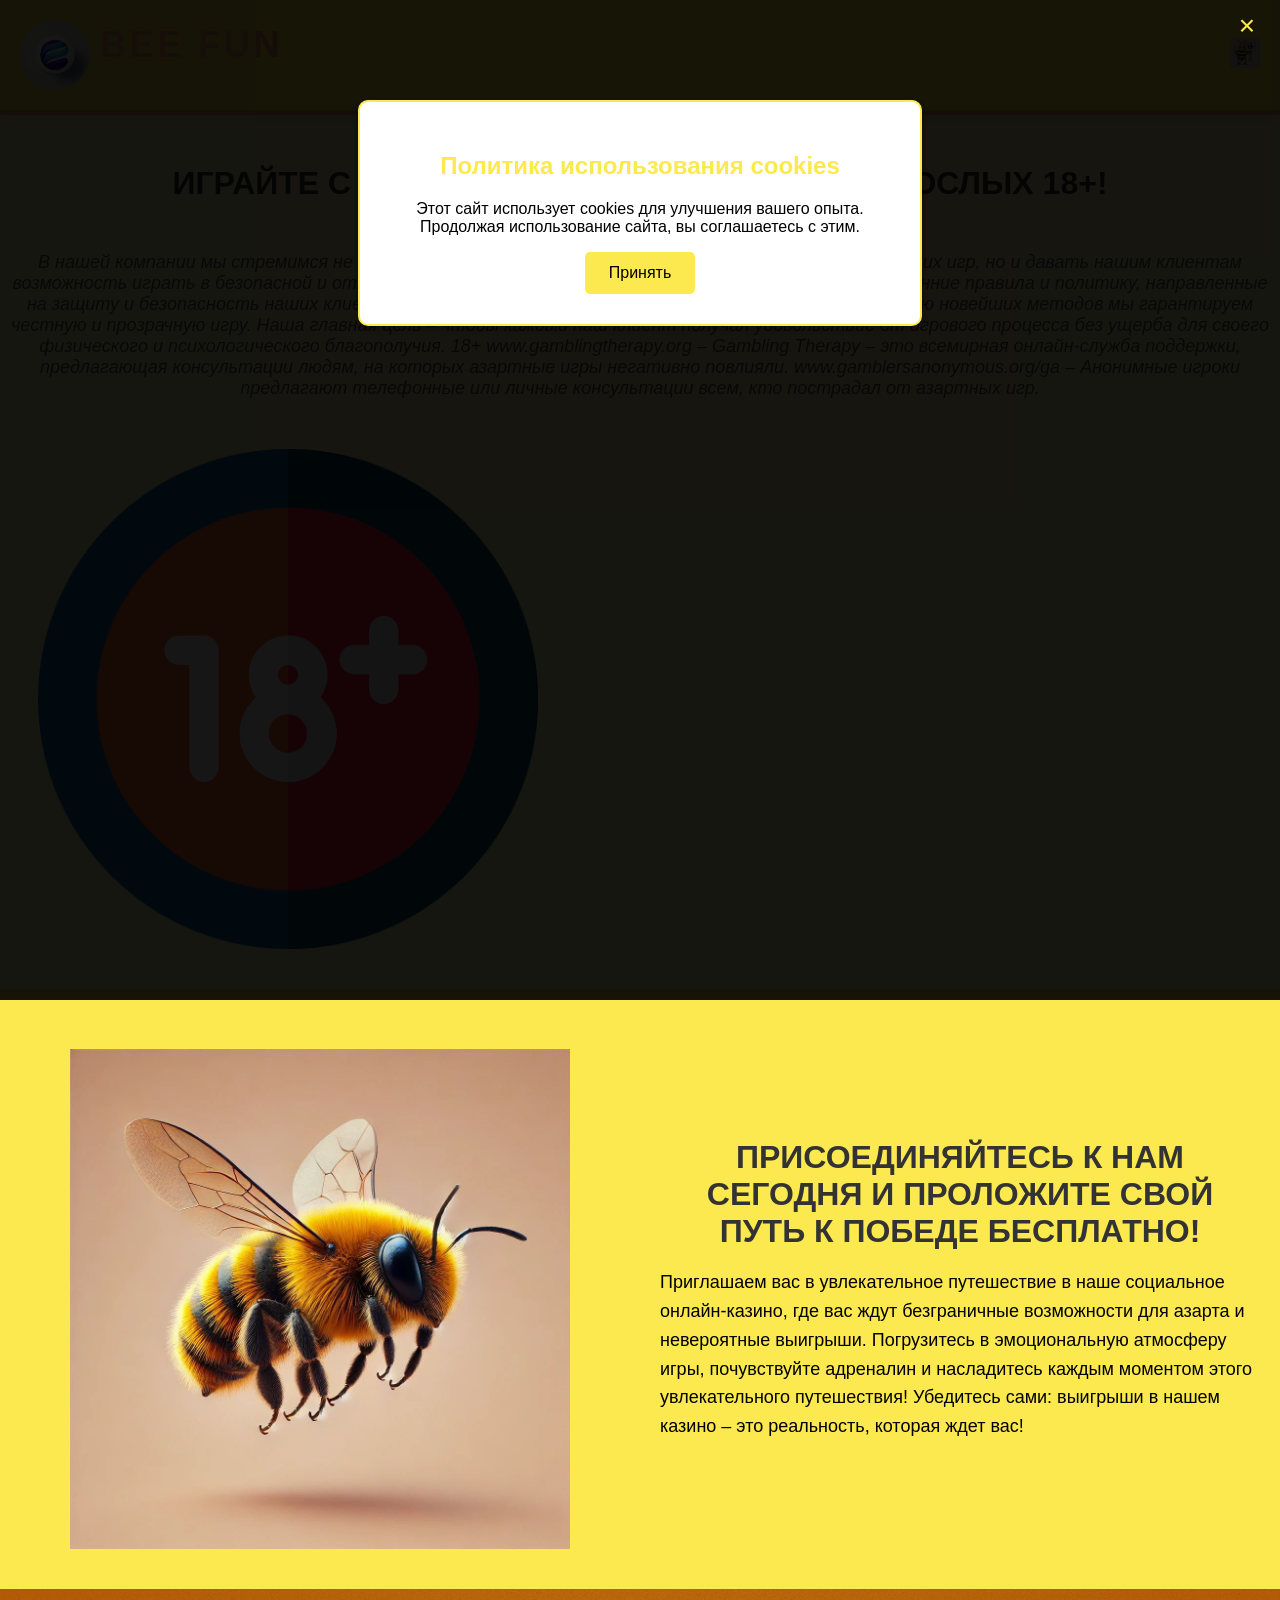
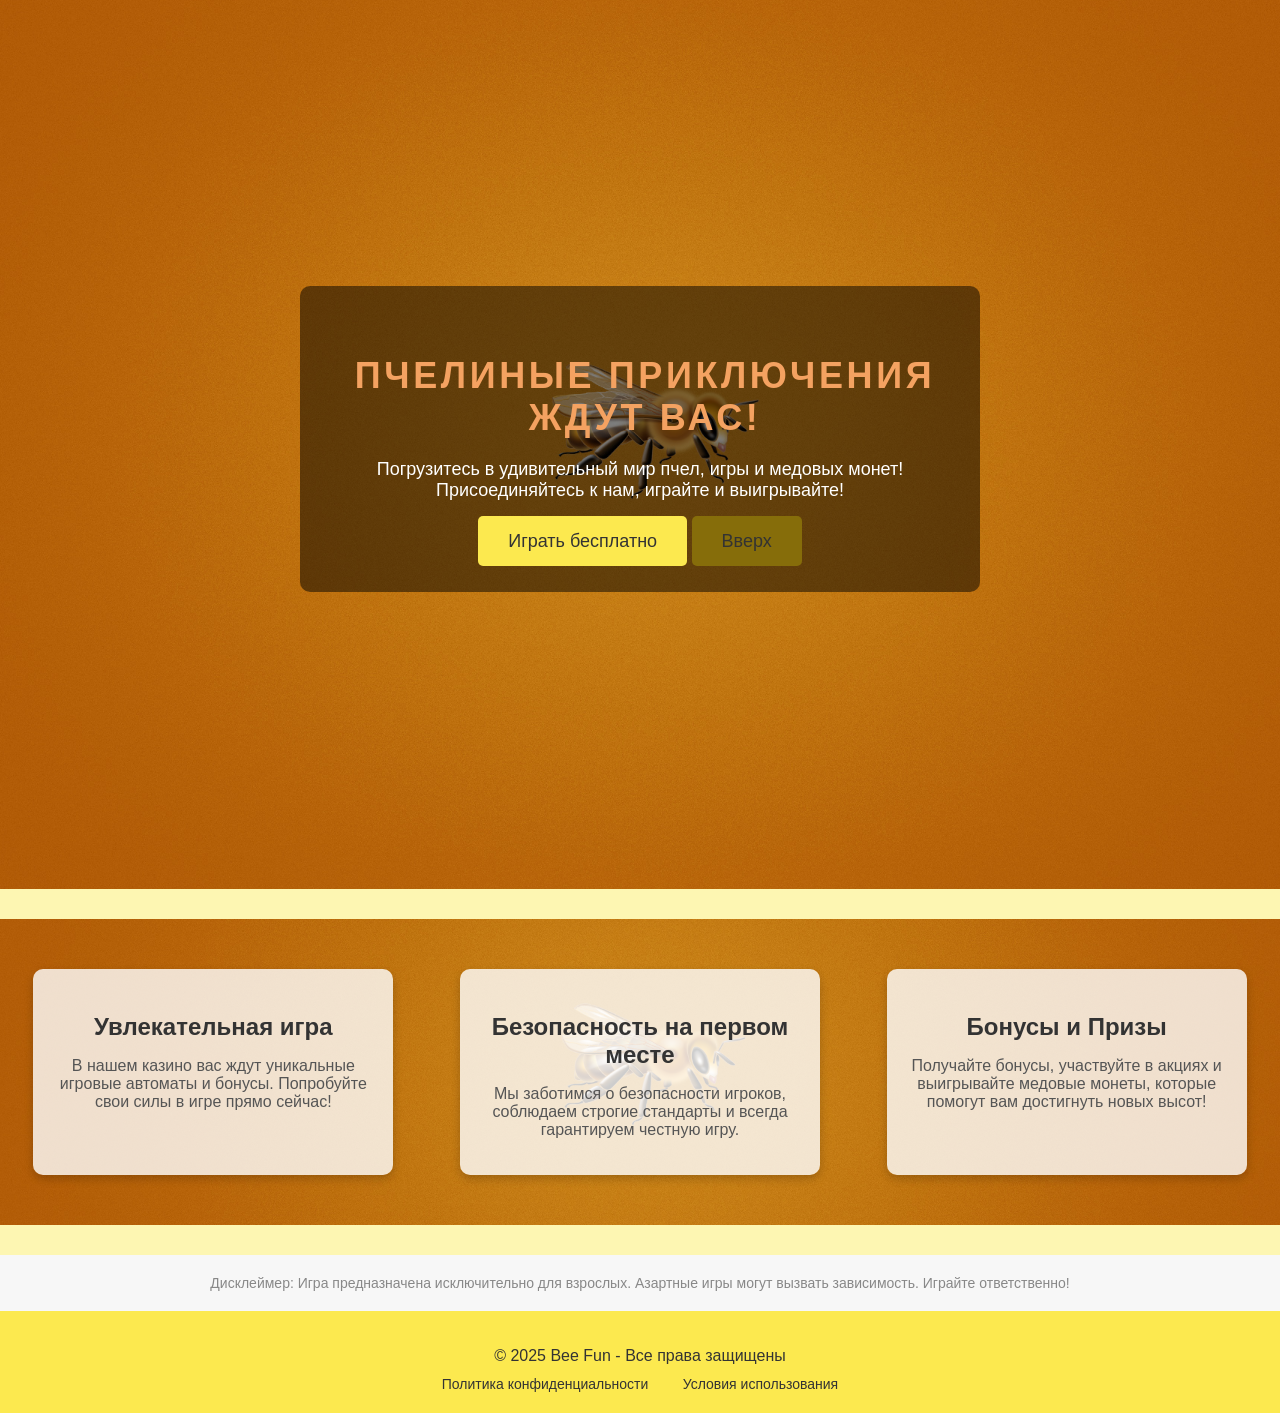
<file: index.html>
<!DOCTYPE html>
<html lang="ru">
<head>
    <meta charset="UTF-8">
    <meta name="viewport" content="width=device-width, initial-scale=1.0">
    <link rel="stylesheet" href="styles.css">
    <title>Bee Themed Header</title>
</head>
<body>
    <header class="bee-header">
        <div class="logo-container">
            <img src="./img/logo.webp" alt="Bee Icon" class="bee-icon">
            <div class="bee-title">BEE FUN</div>
        </div>
        <div class="menu-toggle" id="menuToggle">
            <img src="./img/bee_logo_18plus.png" alt="Bee Logo" class="bee-logo">
        </div>
        <nav class="menu" id="menu">
            <ul>
                <li><a href="#">Home</a></li>
                <li><a href="#">Политика конфиденциальности</a></li>
            </ul>
        </nav>
    </header>

    <div class="header-text-container">
        <h1 class="big-text">Играйте с умом: онлайн-казино для взрослых 18+!</h1>
      </div>
      <div class="bee-text-container">
        <p class="bee-text">В нашей компании мы стремимся не только доставлять удовольствие и развлечение с помощью наших игр, но и давать нашим клиентам возможность играть в безопасной и ответственной среде. Мы тщательно соблюдаем строгие внутренние правила и политику, направленные на защиту и безопасность наших клиентов. Благодаря постоянному совершенствованию и применению новейших методов мы гарантируем честную и прозрачную игру. Наша главная цель – чтобы каждый наш клиент получал удовольствие от игрового процесса без ущерба для своего физического и психологического благополучия.

            18+ www.gamblingtherapy.org – Gambling Therapy – это всемирная онлайн-служба поддержки, предлагающая консультации людям, на которых азартные игры негативно повлияли.
            
            www.gamblersanonymous.org/ga – Анонимные игроки предлагают телефонные или личные консультации всем, кто пострадал от азартных игр.</p>
      </div>
      <div class="image-container">
        <img src="./img/18gk.c.png" alt="Image" class="header-image">
      </div>

      <section class="image-text-section">
        <div class="image-container">
          <img src="./img/bee.jpg" alt="Image" class="section-image">
        </div>
        <div class="text-container">
            <h3 class="big-text">Присоединяйтесь к нам сегодня и проложите свой путь к победе бесплатно!</h3>
          <p class="section-text">Приглашаем вас в увлекательное путешествие в наше социальное онлайн-казино,
             где вас ждут безграничные возможности для азарта и невероятные выигрыши. Погрузитесь в эмоциональную атмосферу игры,
              почувствуйте адреналин и насладитесь каждым моментом этого увлекательного путешествия! Убедитесь сами: выигрыши в нашем 
              казино – это реальность, которая ждет вас!</p>
        </div>
      </section>

      <section class="bee-section">
        <div class="bee-content">
            <h1 class="bee-title">Пчелиные приключения ждут вас!</h1>
            <p class="bee-description">Погрузитесь в удивительный мир пчел, игры и медовых монет! Присоединяйтесь к нам, играйте и выигрывайте!</p>
            <a href="game.html" class="bee-button">Играть бесплатно</a>
            <!-- Кнопка для возвращения на главную -->
            <a href="index.html" class="bee-button back-button">Вверх</a>
        </div>
    </section>

    <section class="info-cards">
        <div class="card">
            <h3 class="card-title">Увлекательная игра</h3>
            <p class="card-description">В нашем казино вас ждут уникальные игровые автоматы и бонусы. Попробуйте свои силы в игре прямо сейчас!</p>
        </div>
        <div class="card">
            <h3 class="card-title">Безопасность на первом месте</h3>
            <p class="card-description">Мы заботимся о безопасности игроков, соблюдаем строгие стандарты и всегда гарантируем честную игру.</p>
        </div>
        <div class="card">
            <h3 class="card-title">Бонусы и Призы</h3>
            <p class="card-description">Получайте бонусы, участвуйте в акциях и выигрывайте медовые монеты, которые помогут вам достигнуть новых высот!</p>
        </div>
    </section>
    
    <!-- Дисклеймер -->
    <section class="disclaimer">
        <p class="disclaimer-text">Дисклеймер: Игра предназначена исключительно для взрослых. Азартные игры могут вызвать зависимость. Играйте ответственно!</p>
    </section>
    
    
      
     <!-- Модальное окно для возраста -->
<div id="ageModal" class="modal">
    <div class="modal-content">
        <span class="close" id="closeAgeModal">&times;</span>
        <h2>Подтверждение возраста</h2>
        <p>Чтобы продолжить, вам должно быть 18 лет и больше.</p>
        <button id="confirmAge">Подтвердить</button>
    </div>
</div>

<!-- Модальное окно для cookies -->
<div id="cookieModal" class="modal">
    <div class="modal-content">
        <span class="close" id="closeCookieModal">&times;</span>
        <h2>Политика использования cookies</h2>
        <p>Этот сайт использует cookies для улучшения вашего опыта. Продолжая использование сайта, вы соглашаетесь с этим.</p>
        <button id="acceptCookies">Принять</button>
    </div>
</div>
<footer class="bee-footer">
    <div class="footer-content">
        <p>© 2025 Bee Fun - Все права защищены</p>
        <div class="footer-links">
            <a href="#">Политика конфиденциальности</a>
            <a href="#">Условия использования</a>
        </div>
    </div>
</footer>


    <script src="script.js"></script> <!-- Подключаем основной JavaScript -->

</body>
</html>
</file>
<file: styles.css>
body {
    margin: 0;
    font-family: Arial, sans-serif;
    background-color: #fdf6b2;
}

.bee-header {
    display: flex;
    justify-content: space-between;
    align-items: center;
    padding: 10px 20px;
    background-color: #ffdd57;
    box-shadow: 0 4px 8px rgba(0, 0, 0, 0.1);
}

.logo-container {
    display: flex;
    align-items: center;
}

.bee-icon {
    height: 70px;
    width: 70px;
    border-radius: 50%;
}

.menu-toggle {
    cursor: pointer;
}

.bee-logo {
    height: 70px;
    width: 570px;
}

.menu {
    display: none;
}

.menu.active {
    display: block;
    position: absolute;
    top: 60px;
    right: 20px;
    background-color: #fff;
    box-shadow: 0 4px 8px rgba(0, 0, 0, 0.1);
    border-radius: 5px;
    padding: 10px;
}

.menu ul {
    list-style: none;
    padding: 0;
    margin: 0;
}

.menu li {
    margin: 5px 0;
}

.menu a {
    text-decoration: none;
    color: #333;
    font-weight: bold;
}

.menu a:hover {
    color: #ffdd57;
}
.bee-title{
    font-size: 2em;
    font-weight: bold;
    color: #333;
    text-transform: uppercase;
    font-family: "Comic Sans MS", cursive, sans-serif;
    letter-spacing: 0.1em;
    text-align: center;
    flex-grow: 1;
}
.header-text-container {
    margin-top: 20px;
  }
  
  .big-text {
    font-size: 36px;
    font-weight: bold;
    text-transform: uppercase;
    margin: 0;
    margin-top: 20px;
    text-align: center;
  }
  
  .small-text {
    font-size: 16px;
    margin-top: 10px;
  }
  
  .bee-text-container {
    margin-top: 20px;
    margin-top: 20px;
    text-align: center;
  }
  
  .bee-text {
    font-size: 18px;
    font-style: italic;
    size: 18px;
  font-style: italic;
  margin: 0;
  padding: 10px 0;
  }
  
  .image-container {
    margin-top: 20px;
    margin-top: 20px;
    margin-top: 20px;
    text-align: center;
  }
  
  .header-image {
    width: 300px;
    height: auto;
    max-width: 100%;
    margin-top: 20px;
    margin-top: 20px;
    text-align: center;
  }
  .image-text-section {
    display: flex;
    justify-content: space-between;
    align-items: center;
    margin-top: 40px;
  }
  
  .image-container {
    flex: 1;  /* Это будет занимать половину доступного пространства */
    padding-right: 20px;  /* Отступ справа, чтобы изображение не было слишком прижато */
  }
  
  .section-image {
    width: 100%;
    height: auto;
    max-width: 500px;  /* Максимальная ширина изображения, чтобы оно не было слишком большим */
  }
  
  .text-container {
    flex: 1;  /* Это будет занимать вторую половину доступного пространства */
    padding-left: 20px;  /* Отступ слева */
  }
  
  .section-text {
    font-size: 18px;
    line-height: 1.6;
  }
   


  /* Стили для пчел */
.bee {
    width: 50px;
    height: 50px;
  }
  
  .bee-left, .bee-center, .bee-right {
    display: inline-block;
  }
  
  .bee-header {
    display: flex;
    justify-content: space-between;
    align-items: center;
    padding: 20px;
    background-color: #fce94f;
    border-bottom: 5px solid #f4a261;
  }
  
  .bee-title {
    font-size: 24px;
    font-weight: bold;
    color: #f4a261;
    margin-left: 10px;
  }
  
  .bee-logo {
    width: 30px;
    height: 30px;
  }
  
  .menu {
    display: none;
  }
  
  #menuToggle:hover + .menu {
    display: block;
  }
  
  .header-text-container {
    text-align: center;
    margin-top: 50px;
  }
  
  .big-text {
    font-size: 32px;
    color: #333;
  }
  
  .bee-text-container {
    text-align: center;
    margin: 40px 0;
    font-size: 18px;
    color: #555;
  }
  
  .image-container img {
    width: 100%;
    max-width: 500px;
    margin: 20px auto;
    display: block;
  }
  
  .image-text-section {
    display: flex;
    justify-content: space-between;
    padding: 20px;
    background-color: #fce94f;
  }
  
  .image-container {
    width: 45%;
  }
  
  .text-container {
    width: 45%;
  }
  
  .modal {
    display: none;
    position: fixed;
    z-index: 1;
    left: 0;
    top: 0;
    width: 100%;
    height: 100%;
    background-color: rgba(0, 0, 0, 0.7);
    padding-top: 100px;
    text-align: center;
  }
  
  .modal-content {
    background-color: #fff;
    padding: 30px;
    border-radius: 10px;
    width: 80%;
    max-width: 500px;
    margin: 0 auto;
    border: 2px solid #fce94f;
    box-shadow: 0 4px 8px rgba(0, 0, 0, 0.3);
  }
  
  h2 {
    font-family: 'Arial', sans-serif;
    font-size: 24px;
    color: #fce94f;
  }
  
  button {
    background-color: #fce94f;
    color: black;
    padding: 12px 24px;
    border: none;
    border-radius: 5px;
    cursor: pointer;
    font-size: 16px;
  }
  
  button:hover {
    background-color: #e4d900;
  }
  
  .close {
    color: #fce94f;
    font-size: 28px;
    position: absolute;
    top: 10px;
    right: 25px;
    cursor: pointer;
  }
  
  /* Адаптивность */
  @media (max-width: 600px) {
    .image-text-section {
      flex-direction: column;
    }
  
    .image-container,
    .text-container {
      width: 100%;
      margin-bottom: 20px;
    }
  
    .modal-content {
      width: 90%;
      padding: 20px;
    }
  
    h2 {
      font-size: 20px;
    }
  
    button {
      padding: 10px 20px;
    }
  
    .close {
      font-size: 24px;
    }
  }
  /* Основные стили для секции */
.bee-section {
    display: flex;
    justify-content: center;
    align-items: center;
    height: 100vh;
    background-image: url('./img/pchela-pchelka-bee-oranzhevyy.jpg'); /* Задний фон */
    background-size: cover; /* Фон будет масштабироваться */
    background-position: center; /* Центрируем фон */
    color: white; /* Цвет текста */
    text-align: center; /* Центрируем текст */
    position: relative; /* Для накладывания элементов */
}

/* Контейнер с контентом */
.bee-content {
    background-color: rgba(0, 0, 0, 0.5); /* Полупрозрачный фон, чтобы текст был виден на фото */
    padding: 40px;
    border-radius: 10px;
    max-width: 600px;
    width: 90%; /* Адаптивная ширина */
}

/* Заголовок */
.bee-title {
    font-size: 36px;
    font-family: 'Arial', sans-serif;
    margin-bottom: 20px;
}

/* Описание */
.bee-description {
    font-size: 18px;
    margin-bottom: 30px;
}

/* Кнопка */
.bee-button {
    padding: 15px 30px;
    font-size: 18px;
    background-color: #fce94f;
    border: none;
    color: #333;
    text-decoration: none;
    border-radius: 5px;
    cursor: pointer;
}

.bee-button:hover {
    background-color: #e4dc48;
}
/* Стили для кнопки "Вернуться на главную" */
.back-button {
    background-color: #866d0a; /* Цвет фона кнопки */
    margin-top: 20px; /* Отступ сверху */
    text-decoration: none; /* Убираем подчеркивание */
    color: #333; /* Цвет текста */
}

.back-button:hover {
    background-color: #b33711; /* Эффект при наведении */
}


/* Основной фон для секции */
.info-cards {
    display: flex;
    justify-content: space-around;
    margin-top: 30px;
    background-image: url('./img/pchela-pchelka-bee-oranzhevyy.jpg'); /* Меняйте на любое фото */
    background-size: cover;
    background-position: center;
    padding: 50px 0;
}

/* Стили для карточек */
.card {
    background-color: rgba(255, 255, 255, 0.8); /* Полупрозрачный фон */
    width: 25%;
    padding: 20px;
    border-radius: 10px;
    text-align: center;
    box-shadow: 0 4px 10px rgba(0, 0, 0, 0.2);
}

.card-title {
    font-size: 24px;
    font-weight: bold;
    color: #333;
    margin-bottom: 10px;
}

.card-description {
    font-size: 16px;
    color: #555;
}

/* Дисклеймер */
.disclaimer {
    background-color: #f7f7f7;
    padding: 20px;
    text-align: center;
    margin-top: 30px;
    font-size: 14px;
    color: #888;
}

.disclaimer-text {
    margin: 0;
}
/* Стиль для подвала */
.bee-footer {
    background-color: #fce94f; /* Желтый цвет, как в шапке */
    color: #333; /* Тёмный цвет текста */
    padding: 20px 0;
    text-align: center;
    font-family: 'Arial', sans-serif;
    position: relative;
    bottom: 0;
    width: 100%;
}

/* Контейнер для контента подвала */
.footer-content {
    max-width: 1000px;
    margin: 0 auto;
}

/* Стили для ссылок в подвале */
.footer-links a {
    color: #333; /* Тёмный цвет текста для ссылок */
    text-decoration: none;
    margin: 0 15px;
    font-size: 14px;
}

.footer-links a:hover {
    color: #e4d900; /* Подсветка при наведении, как в кнопках */
}

/* Стили для текста в подвале */
footer p {
    font-size: 16px;
    margin-bottom: 10px;
}
</file>
